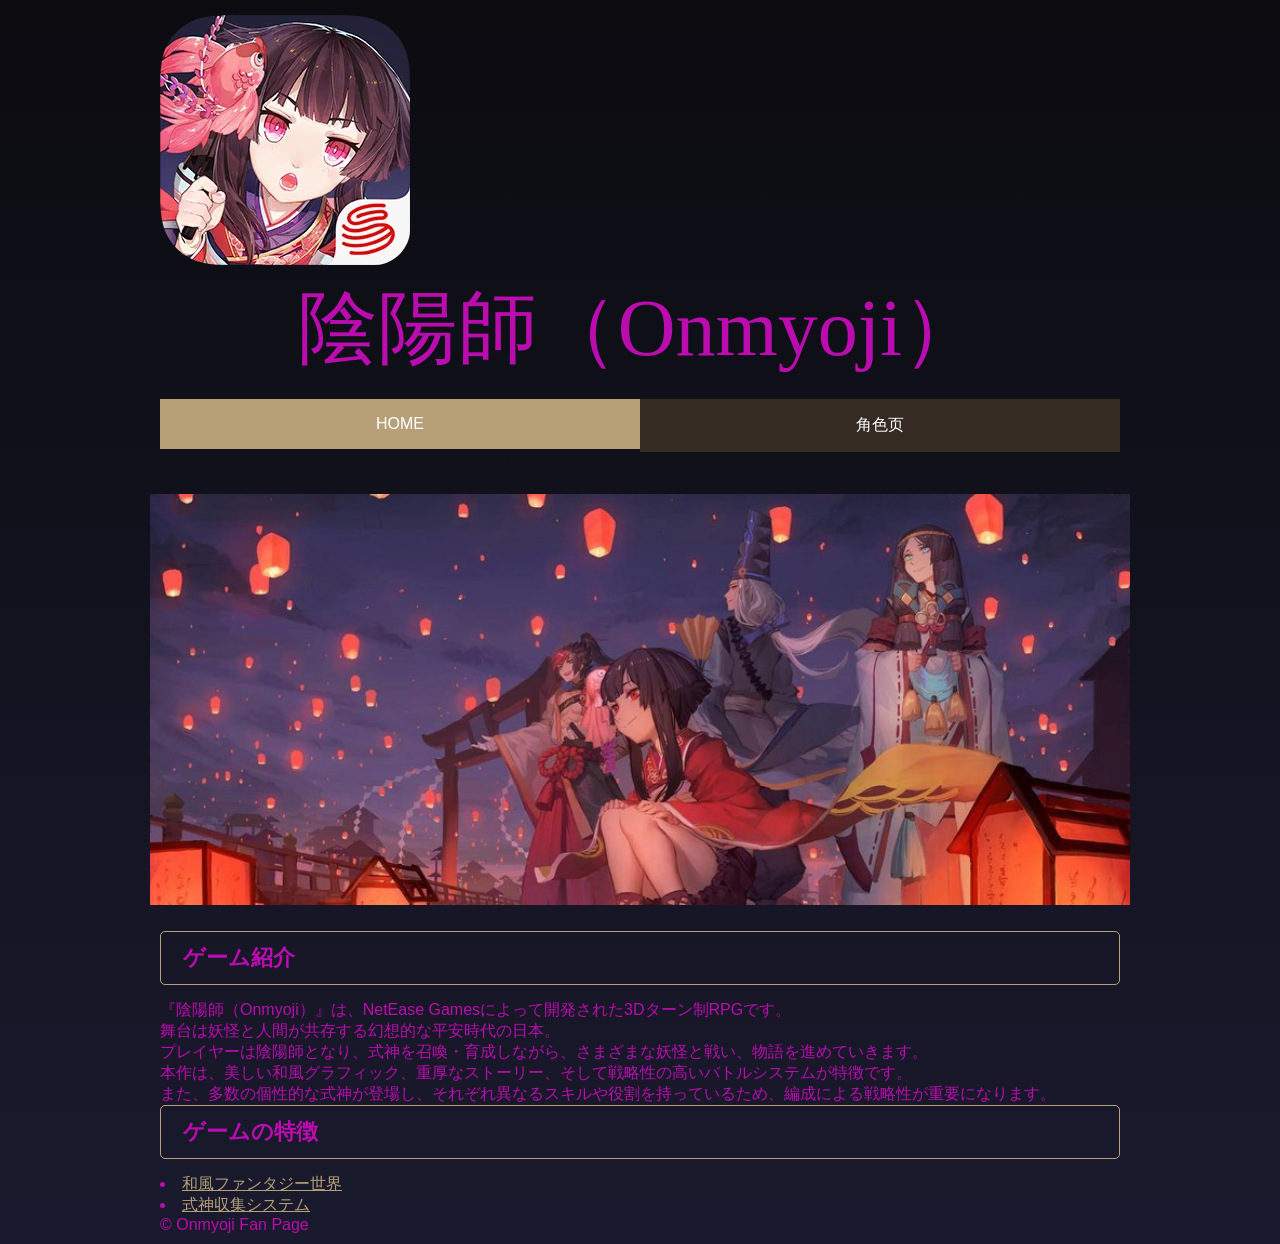
<file: index.html>
<!DOCTYPE html>
  <html lang="ja">

<head>
  <meta charset="UTF-8">
  <title>陰陽師</title>
  <meta name="viewport" content="width=device-width, initial-scale=1">
  <link rel="stylesheet" href="css/style.css">
</head>

<body>
    
  <!--ヘッダー-->
  <header>
    <h1><img src="images/omyoji.jpg" alt="陰陽師"></h1>
    <p class="title">陰陽師（Onmyoji）</p>
      <nav id="global_navi">
      <ul>
        <li class="current"><a href="index.html">HOME</a></li>
        <li><a href="characters.html">角色页</a></li>
      </ul>
    </nav>
  </header>
  <!--/ヘッダー-->

   <!--メインビジュアル画像-->
  <div id="main_visual">
    <p><img src="images/home.jpg" alt="home"></p>
  </div>

  <div id="wrapper">
    <!--メイン-->
    <div id="main">
      <section id="point">
        <h2>ゲーム紹介</h2>
        <p>『陰陽師（Onmyoji）』は、NetEase Gamesによって開発された3Dターン制RPGです。<br>
            舞台は妖怪と人間が共存する幻想的な平安時代の日本。<br>
            プレイヤーは陰陽師となり、式神を召喚・育成しながら、さまざまな妖怪と戦い、物語を進めていきます。<br>
            本作は、美しい和風グラフィック、重厚なストーリー、そして戦略性の高いバトルシステムが特徴です。<br>
            また、多数の個性的な式神が登場し、それぞれ異なるスキルや役割を持っているため、編成による戦略性が重要になります。</p>
    <section class="features">
    <h2>ゲームの特徴</h2>

    <li class="box">
      <a href="ゲームの特徴.html#intro">
       和風ファンタジー世界
      </a>
    </li>
    <li class="box">
      <a href="ゲームの特徴.html#feature">
       式神収集システム
      </a>
    </li>
      </a>
</section>
    <footer>
    <p>© Onmyoji Fan Page</p>
</footer>
</file>
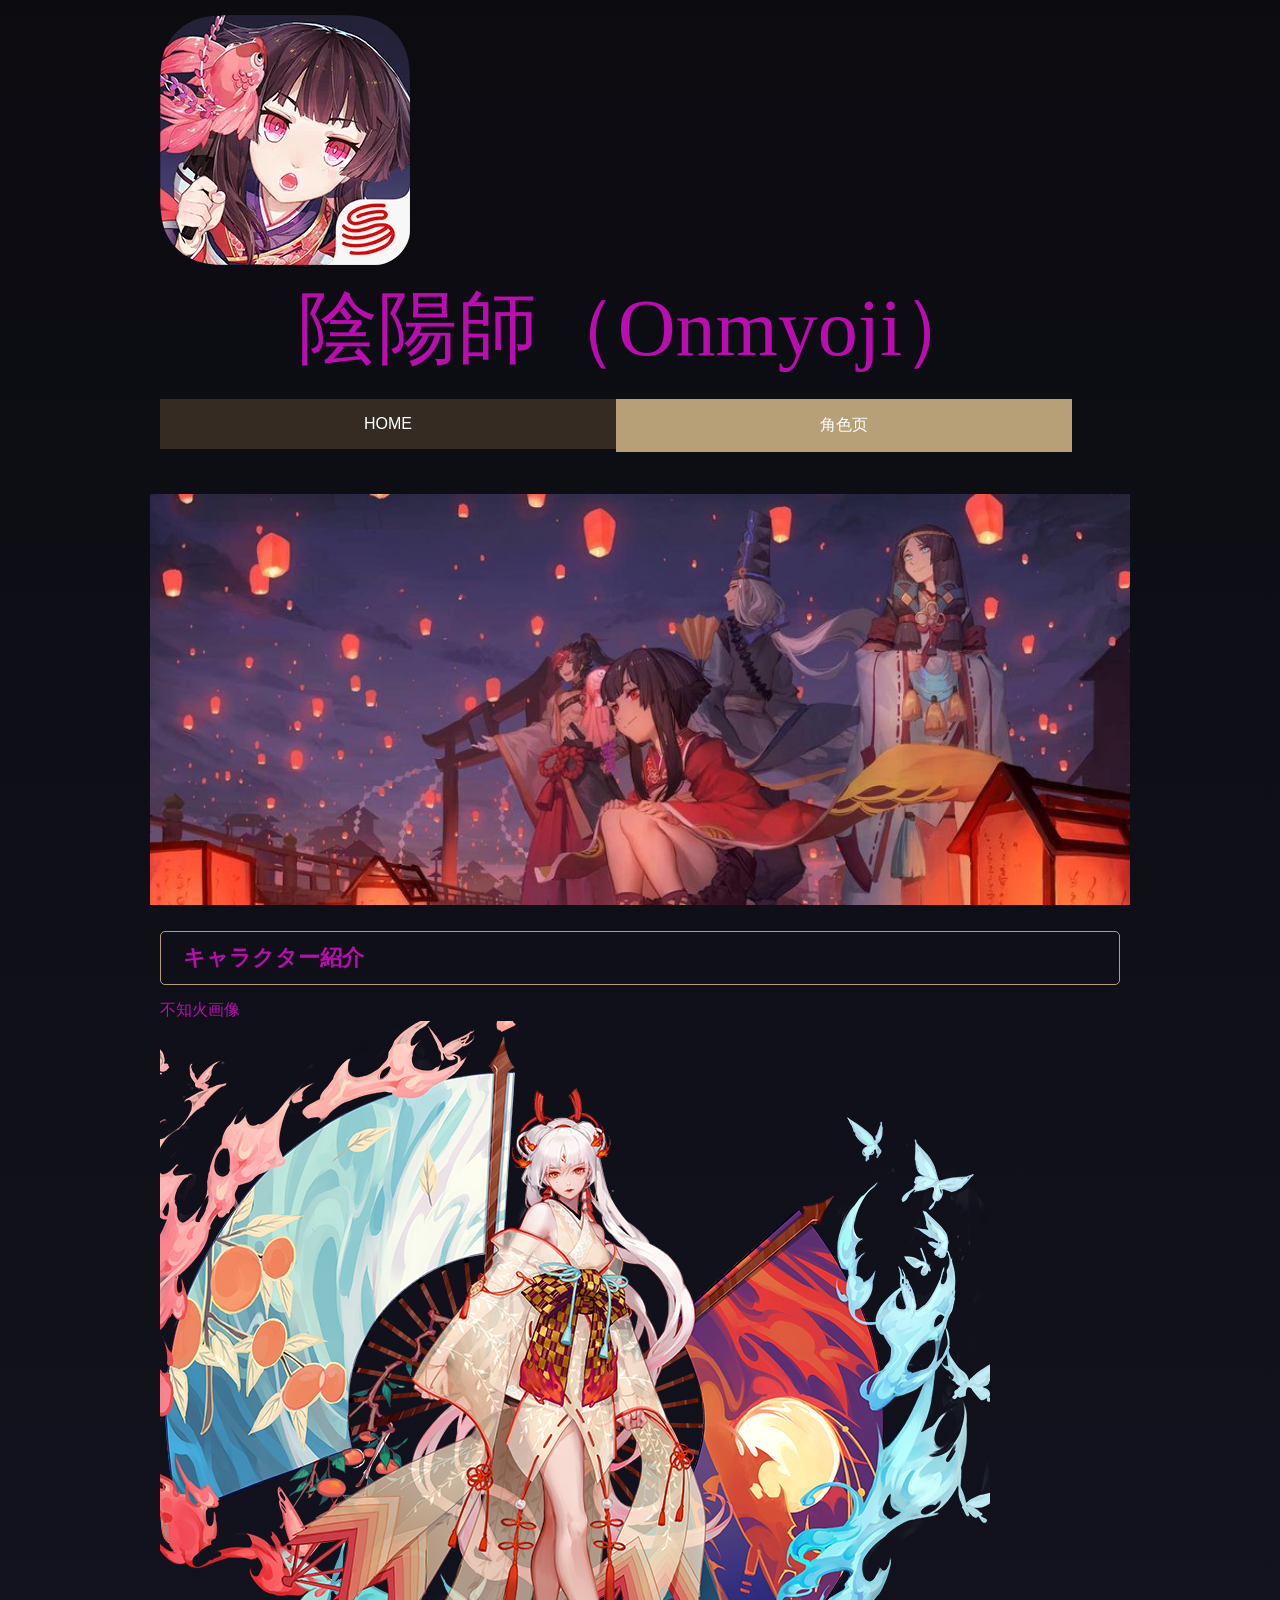
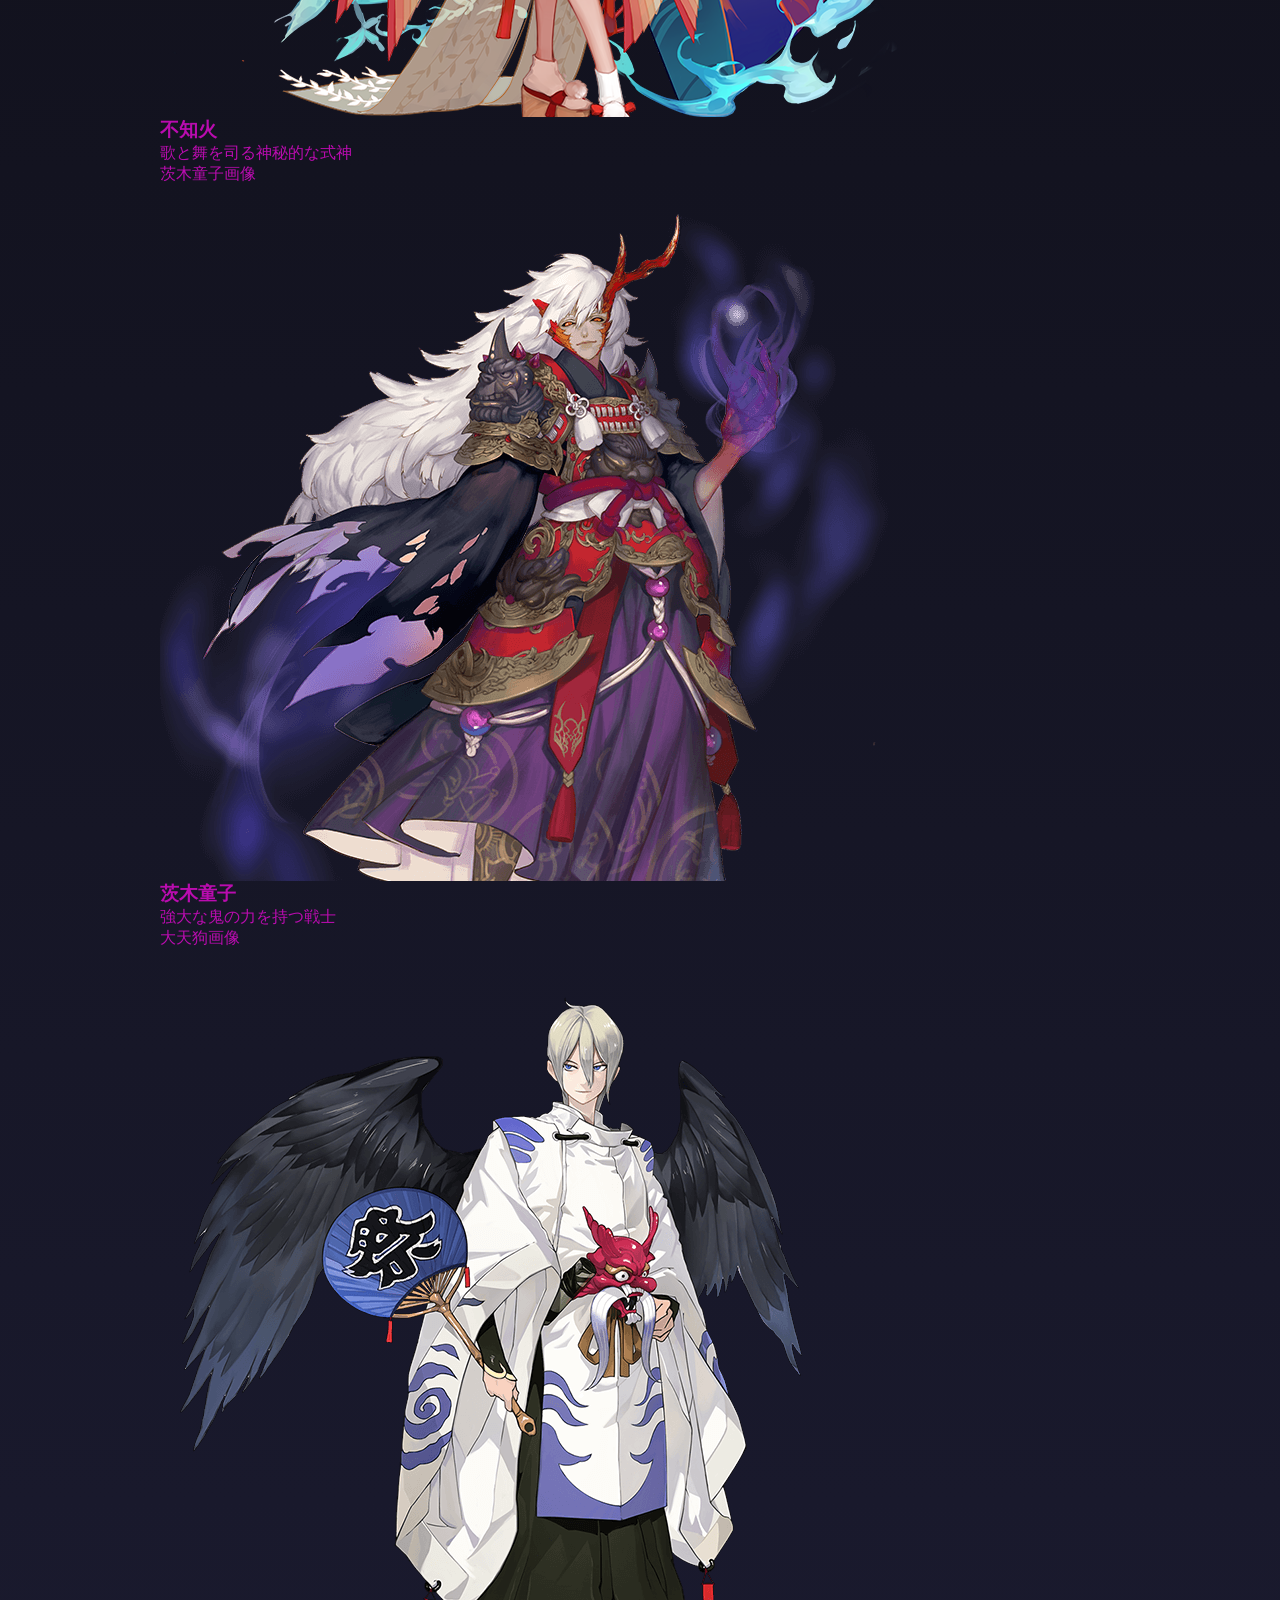
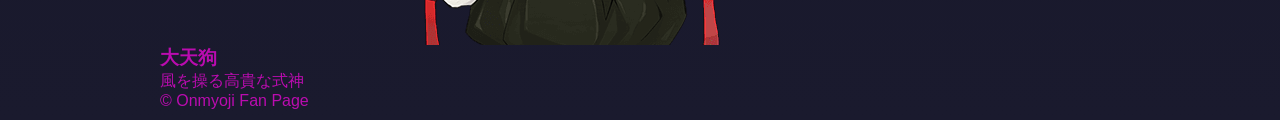
<file: characters.html>
<!DOCTYPE html>
  <html lang="ja">

<head>
  <meta charset="UTF-8">
  <title>陰陽師</title>
  <meta name="viewport" content="width=device-width, initial-scale=1">
  <link rel="stylesheet" href="css/style.css">
</head>

<body>
    
  <!--ヘッダー-->
  <header>
    <h1><img src="images/omyoji.jpg" alt="陰陽師"></h1>
    <p class="title">陰陽師（Onmyoji）</p>
      <nav id="global_navi">
      <ul>
        <li><a href="index.html">HOME</a></li>
        <li class="current"><a href="characters.html">角色页</a></li>
　　　</ul>
    </nav>
  </header>
  <!--/ヘッダー-->

   <!--メインビジュアル画像-->
  <div id="main_visual">
    <p><img src="images/home.jpg" alt="home"></p>
  </div>

  <div id="wrapper">
    <!--メイン-->
    <div id="main">
      <section id="point">
        <h2>キャラクター紹介</h2>

<section>

<!-- 不知火 -->
<div class="card">
    <div class="img-box">不知火画像</div>
    <img src="images/不知火.jpg" alt="不知火">
    <h3>不知火</h3>
    <p>歌と舞を司る神秘的な式神</p>
</div>
<!-- 茨木童子 -->
<div class="card">
    <div class="img-box">茨木童子画像</div>
    <img src="images/茨木童子.jpg" alt="茨木童子">
    <h3>茨木童子</h3>
    <p>強大な鬼の力を持つ戦士</p>
</div>

<!-- 大天狗 -->
<div class="card">
    <div class="img-box">大天狗画像</div>
    <img src="images/大天狗.jpg" alt="大天狗">
    <h3>大天狗</h3>
    <p>風を操る高貴な式神</p>
</div>    
<footer>
    <p>© Onmyoji Fan Page</p>
</footer>
</file>
<file: css/style.css>
@charset "UTF-8";

* {
    margin: 0;
    padding: 0;
    box-sizing: border-box;
}

body {
    background: linear-gradient(#0b0b10, #1a1a2e);
    color: #ba0caf;
    font-family: sans-serif;
}

a {
    color: #b7a077;
}

a:hover {
    color: #988564;
}

img {
    max-width: 100%;
    height: auto;
    vertical-align: bottom;
    display: block;
}

.title {
    font-size: clamp(28px, 8vw, 80px);
}

header p {
    font-size: clamp(18px, 4vw, 44px);
    font-family: "Ma Shan Zheng", cursive;
}

header {
    width: 100%;
    max-width: 980px;
    margin: 0 auto;
    text-align: center;
    padding: 10px;
}

header h1 {
    margin: 5px 0 10px;
}

#global_navi {
    width: 100%;
    max-width: 980px;
    margin: 16px auto;
}

#global_navi ul {
    list-style: none;
    display: flex;
    padding: 0;
}

#global_navi ul li {
    flex: 1;
    text-align: center;
}

#global_navi ul li a {
    display: block;
    padding: 16px;
    background-color: #352b23;
    color: #fff;
    text-decoration: none;
}

#global_navi ul li.current a {
    background-color: #b7a077;
}

#main_visual {
    width: 100%;
    max-width: 980px;
    margin: 16px auto;
}

#main_visual img {
    width: 100%;
    height: auto;
}

#wrapper {
    width: 100%;
    max-width: 980px;
    margin: 0 auto;
    padding: 10px;
}

#main h2 {
    font-size: 22px;
    border: 1px solid #b7a077;
    padding: 11px 22px;
    border-radius: 5px;
    margin-bottom: 15px;
}

/* 手机适配 */
@media (max-width: 768px) {

    .title {
        font-size: 32px;
    }

    header p {
        font-size: 20px;
    }

    #global_navi ul {
        flex-direction: column;
    }

    #global_navi ul li {
        margin-bottom: 5px;
    }

    #main h2 {
        font-size: 18px;
        padding: 10px;
    }

    body {
        overflow-x: hidden;
    }
}
</file>
